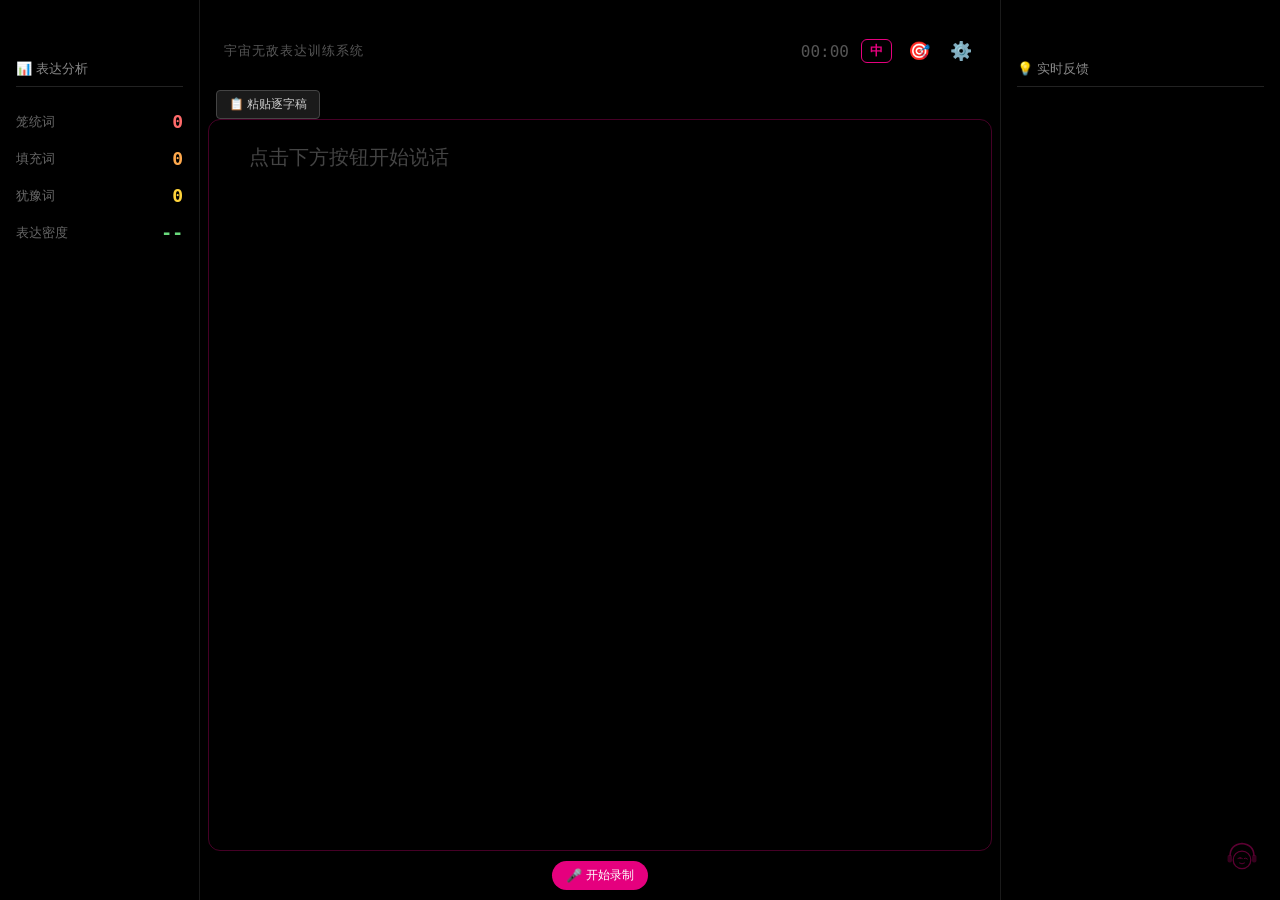
<file: src/index.html>
<!DOCTYPE html>
<html lang="zh-CN">
<head>
  <meta charset="UTF-8">
  <meta name="viewport" content="width=device-width, initial-scale=1.0">
  <title>宇宙无敌表达训练系统</title>
  <link rel="stylesheet" href="styles.css">
</head>
<body>
  <!-- 洋红闪烁边框 -->
  <div class="glow-border"></div>

  <!-- 主布局：三列 -->
  <div class="layout">
    <!-- 左栏：表达分析 -->
    <aside class="panel-left">
      <div class="panel-title">📊 表达分析</div>
      <div class="stat-row">
        <span class="stat-label">笼统词</span>
        <span id="stat-vague" class="stat-value stat-red">0</span>
      </div>
      <div class="stat-row">
        <span class="stat-label">填充词</span>
        <span id="stat-fillers" class="stat-value stat-orange">0</span>
      </div>
      <div class="stat-row">
        <span class="stat-label">犹豫词</span>
        <span id="stat-hedges" class="stat-value stat-yellow">0</span>
      </div>
      <div class="stat-row">
        <span class="stat-label">表达密度</span>
        <span id="stat-density" class="stat-value stat-green">--</span>
      </div>
    </aside>

    <!-- 中间：主内容区 -->
    <main class="main-area">
      <!-- 顶部栏 -->
      <div class="topbar">
        <span class="app-title">宇宙无敌表达训练系统</span>
        <div class="topbar-right">
          <span id="timer" class="timer">00:00</span>
          <button id="btn-language" class="btn-icon btn-language" title="练习语言">中</button>
          <button id="btn-prompt-editor" class="btn-icon" title="训练规则">🎯</button>
          <button id="btn-settings" class="btn-icon" title="设置">⚙️</button>
        </div>
      </div>

      <!-- 字幕区顶部工具栏 -->
      <div class="subtitle-topbar">
        <button id="btn-paste" class="btn-sm btn-paste-top">
          <span>📋</span> 粘贴逐字稿
        </button>
        <div class="subtitle-topbar-right">
          <button id="btn-copy-text" class="btn-sm hidden" title="复制原文">📋 复制</button>
          <button id="btn-save-text" class="btn-sm hidden" title="保存原文">💾 保存</button>
          <button id="btn-clear" class="btn-sm hidden" title="清空">🗑️ 清空</button>
        </div>
      </div>

      <!-- 字幕滚动区 -->
      <div id="subtitle-scroll" class="subtitle-scroll">
        <div id="subtitle-container" class="subtitle-container">
          <div class="subtitle-line hint">点击下方按钮开始说话</div>
        </div>
      </div>

      <!-- 底部按钮（只保留核心操作） -->
      <div class="action-bar">
        <button id="btn-start" class="btn-main btn-start">
          <span class="btn-icon-inner">🎤</span>
          <span class="btn-label">开始录制</span>
        </button>
        <button id="btn-pause" class="btn-main btn-pause hidden">
          <span class="btn-icon-inner">⏸️</span>
          <span class="btn-label">暂停</span>
        </button>
        <button id="btn-resume" class="btn-main btn-resume hidden">
          <span class="btn-icon-inner">▶️</span>
          <span class="btn-label">继续</span>
        </button>
        <button id="btn-stop" class="btn-main btn-stop hidden">
          <span class="btn-icon-inner">⏹️</span>
          <span class="btn-label">结束</span>
        </button>
        <button id="btn-report" class="btn-main btn-report hidden">
          <span class="btn-icon-inner">📋</span>
          <span class="btn-label">生成报告</span>
        </button>
      </div>
    </main>

    <!-- 右栏：实时反馈 -->
    <aside class="panel-right">
      <div class="panel-title">💡 实时反馈</div>
      <div id="feedback-content" class="feedback-content">
        <!-- 实时反馈内容 -->
      </div>
    </aside>
  </div>

  <!-- 耳机DJ少女 icon -->
  <div class="girl-icon">
    <svg width="44" height="44" viewBox="0 0 70 70" fill="none">
      <path d="M16 32 Q16 14 35 12 Q54 14 54 32" stroke="#E5007E" stroke-width="2.5" fill="none"/>
      <rect x="12" y="30" width="7" height="12" rx="3" fill="#E5007E" opacity="0.6"/>
      <rect x="51" y="30" width="7" height="12" rx="3" fill="#E5007E" opacity="0.6"/>
      <circle cx="35" cy="38" r="14" stroke="#E5007E" stroke-width="2" fill="none"/>
      <path d="M28 36 Q32 33 36 36" stroke="#E5007E" stroke-width="1.5" fill="none"/>
      <path d="M38 36 Q41 34 44 37" stroke="#E5007E" stroke-width="1.5" fill="none"/>
      <circle cx="32" cy="35.5" r="1.2" fill="#E5007E"/>
      <path d="M31 43 Q35 46 39 43" stroke="#E5007E" stroke-width="1.5" fill="none" stroke-linecap="round"/>
    </svg>
  </div>

  <!-- 粘贴逐字稿弹窗 -->
  <div id="paste-modal" class="modal hidden">
    <div class="modal-content">
      <div class="modal-header">
        <h2>📋 粘贴逐字稿</h2>
        <button id="btn-close-paste" class="btn-close">×</button>
      </div>
      <div class="modal-body" style="display:flex;flex-direction:column;gap:12px;">
        <p style="color:#888;font-size:13px;">把逐字稿粘贴进来，我帮你分析</p>
        <textarea id="paste-textarea" placeholder="在这里粘贴文字..." style="flex:1;min-height:300px;background:#0a0a0a;border:1px solid #333;border-radius:8px;padding:16px;color:#fff;font-size:14px;line-height:1.8;resize:none;font-family:inherit;"></textarea>
        <button id="btn-analyze-paste" style="background:#E5007E;color:#fff;border:none;border-radius:8px;padding:12px 20px;font-size:14px;cursor:pointer;align-self:flex-end;">🔍 开始分析</button>
      </div>
    </div>
  </div>

  <!-- 报告弹窗 -->
  <div id="report-modal" class="modal hidden">
    <div class="modal-content">
      <div class="modal-header">
        <h2>📋 表达分析报告</h2>
        <div class="modal-header-actions">
          <button id="btn-copy-report" class="btn-sm">📋 复制全文</button>
          <button id="btn-close-report" class="btn-close">×</button>
        </div>
      </div>
      <div id="report-body" class="modal-body">
      </div>
    </div>
  </div>

  <script src="app.js"></script>
</body>
</html>
</file>
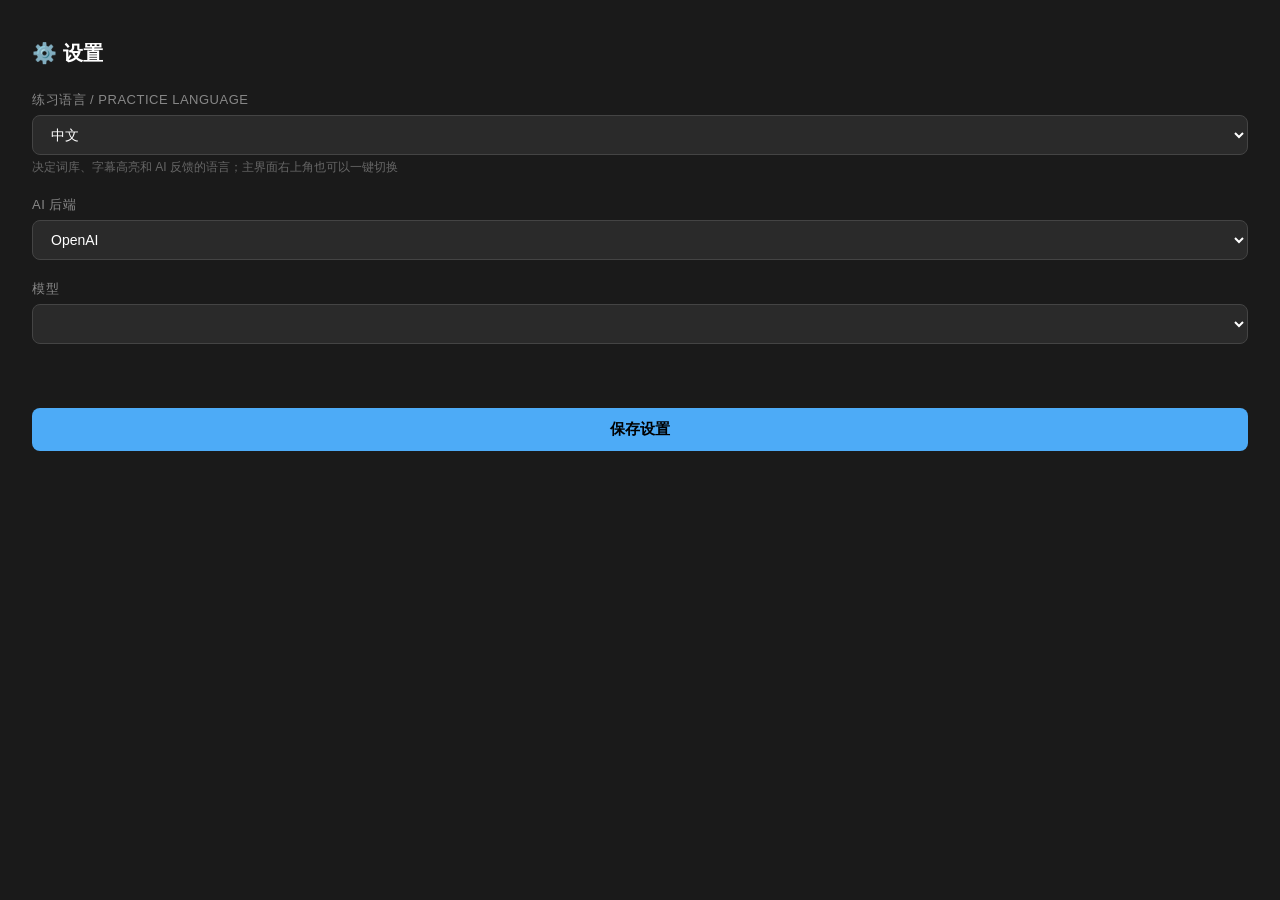
<file: src/settings.html>
<!DOCTYPE html>
<html lang="zh-CN">
<head>
  <meta charset="UTF-8">
  <meta name="viewport" content="width=device-width, initial-scale=1.0">
  <title>设置</title>
  <link rel="stylesheet" href="styles.css">
  <style>
    body {
      background: #1a1a1a;
      padding: 40px 32px 32px;
      display: block;
      overflow-y: auto;
      -webkit-app-region: drag;
    }

    .settings-container {
      -webkit-app-region: no-drag;
    }

    h1 {
      font-size: 20px;
      font-weight: 600;
      margin-bottom: 24px;
      color: #fff;
    }

    .form-group {
      margin-bottom: 20px;
    }

    .form-group label {
      display: block;
      font-size: 13px;
      color: #888;
      margin-bottom: 6px;
      text-transform: uppercase;
      letter-spacing: 0.5px;
    }

    .form-group select,
    .form-group input {
      width: 100%;
      padding: 10px 14px;
      background: #2a2a2a;
      border: 1px solid #444;
      border-radius: 8px;
      color: #fff;
      font-size: 14px;
      outline: none;
      transition: border-color 0.2s;
    }

    .form-group select:focus,
    .form-group input:focus {
      border-color: #4dabf7;
    }

    .form-group input::placeholder {
      color: #666;
    }

    .form-group .hint {
      font-size: 12px;
      color: #666;
      margin-top: 4px;
    }

    .conditional {
      display: none;
    }

    .conditional.visible {
      display: block;
    }

    .btn-save {
      width: 100%;
      padding: 12px;
      background: #4dabf7;
      color: #000;
      border: none;
      border-radius: 8px;
      font-size: 15px;
      font-weight: 600;
      cursor: pointer;
      margin-top: 24px;
      transition: background 0.2s;
    }

    .btn-save:hover {
      background: #339af0;
    }

    .message-container {
      position: relative;
      height: 20px;
      margin-top: 12px;
    }

    .save-success {
      position: absolute;
      left: 0;
      right: 0;
      text-align: center;
      color: #69db7c;
      font-size: 13px;
      opacity: 0;
      transition: opacity 0.3s;
    }

    .save-success.show {
      opacity: 1;
    }

    .connection-error {
      position: absolute;
      left: 0;
      right: 0;
      text-align: center;
      color: #ff6b6b;
      font-size: 13px;
      opacity: 0;
      transition: opacity 0.3s;
      word-break: break-all;
    }

    .connection-error.show {
      opacity: 1;
    }

    .model-presets {
      font-size: 12px;
      color: #666;
      margin-top: 4px;
    }

    .btn-save.loading {
      opacity: 0.6;
      pointer-events: none;
    }
  </style>
</head>
<body>
  <div class="settings-container">
    <h1>⚙️ 设置</h1>

    <div class="form-group">
      <label>练习语言 / Practice language</label>
      <select id="language">
        <option value="zh">中文</option>
        <option value="en">English</option>
      </select>
      <div class="hint">决定词库、字幕高亮和 AI 反馈的语言；主界面右上角也可以一键切换</div>
    </div>

    <div class="form-group">
      <label>AI 后端</label>
      <select id="provider">
        <option value="openai">OpenAI</option>
        <option value="deepseek">DeepSeek（推荐）</option>
        <option value="ollama">Ollama（本地）</option>
        <option value="custom">自定义 OpenAI 兼容</option>
      </select>
    </div>

    <div class="form-group conditional" id="group-apikey">
      <label>API Key</label>
      <input type="password" id="apikey" placeholder="输入你的 API Key">
      <div class="hint" id="apikey-hint">在 platform.deepseek.com 获取</div>
    </div>

    <div class="form-group">
      <label>模型</label>
      <select id="model">
        <!-- 动态填充 -->
      </select>
      <div class="model-presets" id="model-hint"></div>
    </div>

    <div class="form-group conditional" id="group-ollama">
      <label>Ollama 地址</label>
      <input type="text" id="ollama-url" placeholder="http://localhost:11434">
    </div>

    <div class="form-group conditional" id="group-custom">
      <label>OPENAI 协议 BASE URL</label>
      <input type="text" id="custom-base-url" placeholder="https://api.example.com/v1">
      <div class="hint">请求时会自动追加 /chat/completions</div>
    </div>

    <div class="form-group conditional" id="group-custom-model">
      <label>自定义模型名</label>
      <input type="text" id="custom-model" placeholder="model-name">
    </div>

    <div class="message-container">
      <div class="save-success" id="save-success">✓ 已保存</div>
      <div class="connection-error" id="connection-error"></div>
    </div>
    <button class="btn-save" id="btn-save">保存设置</button>
  </div>

  <script src="settings.js"></script>
</body>
</html>
</file>
<file: src/styles.css>
/* ===== V2 全局 ===== */
* { margin: 0; padding: 0; box-sizing: border-box; }

body {
  background: #000;
  color: #fff;
  font-family: -apple-system, BlinkMacSystemFont, "PingFang SC", "Hiragino Sans GB", sans-serif;
  height: 100vh;
  overflow: hidden;
  -webkit-app-region: drag;
}

button, input, select, .subtitle-scroll, .feedback-content, .modal-body {
  -webkit-app-region: no-drag;
}

.hidden { display: none !important; }

/* ===== 洋红闪烁边框（只框字幕区） ===== */
.glow-border {
  display: none;
}

/* ===== 三列布局 ===== */
.layout {
  display: grid;
  grid-template-columns: 200px 1fr 280px;
  height: 100vh;
  gap: 0;
}

/* 左栏 */
.panel-left {
  padding: 60px 16px 16px;
  border-right: 1px solid #1a1a1a;
  overflow: hidden;
}

/* 右栏 */
.panel-right {
  padding: 60px 16px 16px;
  border-left: 1px solid #1a1a1a;
  display: flex;
  flex-direction: column;
  overflow: hidden;
}

.panel-title {
  font-size: 13px;
  color: #888;
  margin-bottom: 16px;
  padding-bottom: 8px;
  border-bottom: 1px solid #222;
}

.btn-sm {
  padding: 3px 8px;
  font-size: 11px;
  border: 1px solid #333;
  border-radius: 4px;
  background: #1a1a1a;
  color: #aaa;
  cursor: pointer;
  transition: all 0.2s;
  white-space: nowrap;
}

.btn-sm:hover {
  background: #333;
  color: #fff;
  border-color: #E5007E;
}

.subtitle-topbar {
  display: flex;
  justify-content: space-between;
  align-items: center;
  padding: 8px 16px 0;
  flex-shrink: 0;
}

.subtitle-topbar-right {
  display: flex;
  gap: 4px;
}

.btn-paste-top {
  background: #1a1a1a;
  border-color: #444;
  color: #ccc;
  padding: 5px 12px;
  font-size: 12px;
}

.btn-paste-top:hover {
  border-color: #E5007E;
  color: #fff;
}

.modal-header-actions {
  display: flex;
  align-items: center;
  gap: 8px;
}

/* 统计 */
.stat-row {
  display: flex;
  justify-content: space-between;
  align-items: center;
  padding: 8px 0;
}
.stat-label { font-size: 13px; color: #666; }
.stat-value { font-size: 18px; font-weight: 600; font-family: "SF Mono", monospace; }
.stat-red { color: #ff6b6b; }
.stat-orange { color: #ffa94d; }
.stat-yellow { color: #ffd43b; }
.stat-green { color: #69db7c; }

/* 实时反馈 */
.feedback-content {
  flex: 1;
  overflow-y: auto;
  font-size: 13px;
  line-height: 1.6;
  color: #ccc;
}
.feedback-item {
  padding: 8px 0;
  border-bottom: 1px solid #1a1a1a;
  color: #ddd;
}
.feedback-item:last-child { border-bottom: none; }
.feedback-item.type-vague { color: #ffd43b; }
.feedback-item.type-filler { color: #888; font-size: 12px; }
.feedback-item.type-hedge { color: #ffa94d; }
.feedback-item.type-ai { color: #fff; }
.feedback-item.type-good { color: #69db7c; }

/* ===== 中间主区域 ===== */
.main-area {
  display: flex;
  flex-direction: column;
  height: 100vh;
  overflow: hidden;
}

/* 顶栏 */
.topbar {
  display: flex;
  justify-content: space-between;
  align-items: center;
  padding: 16px 24px;
  padding-top: 36px;
  flex-shrink: 0;
}
.app-title { font-size: 13px; color: #555; letter-spacing: 1px; }
.topbar-right { display: flex; align-items: center; gap: 12px; }
.timer { font-size: 16px; font-family: "SF Mono", monospace; color: #555; }
.timer.active { color: #E5007E; animation: pulse 1.5s ease-in-out infinite; }
@keyframes pulse { 0%,100%{opacity:1;} 50%{opacity:0.5;} }
.btn-icon { background:none; border:none; font-size:18px; cursor:pointer; padding:4px; }

/* 字幕滚动区——关键！ */
.subtitle-scroll {
  flex: 1;
  overflow-y: auto;
  padding: 20px 40px 20px;
  min-height: 0;
  border: 1.5px solid rgba(229, 0, 126, 0.3);
  border-radius: 12px;
  margin: 0 8px;
  animation: subtitleGlow 3s ease-in-out infinite;
}
@keyframes subtitleGlow {
  0%, 100% { border-color: rgba(229,0,126,0.2); box-shadow: inset 0 0 10px rgba(229,0,126,0.03); }
  50% { border-color: rgba(229,0,126,0.5); box-shadow: inset 0 0 15px rgba(229,0,126,0.06); }
}
.subtitle-container {
  max-width: 800px;
  display: flex;
  flex-direction: column;
  gap: 14px;
}
.subtitle-line {
  font-size: 26px;
  font-weight: 300;
  line-height: 1.7;
  color: #fff;
  word-break: break-word;
}
.subtitle-line.old { color: #666; font-size: 22px; }
.subtitle-line.hint { color: #444; font-size: 20px; }
.subtitle-line.interim-line { color: #aaa; }

/* 高亮 */
.subtitle-line .filler { color: #ff6b6b; text-decoration: underline wavy; }
.subtitle-line .hedge { color: #ffa94d; }
.subtitle-line .vague { color: #ffd43b; border-bottom: 2px dashed #ffd43b; }

/* 底部按钮栏 */
.action-bar {
  display: flex;
  justify-content: center;
  align-items: center;
  gap: 8px;
  padding: 10px 16px;
  flex-shrink: 0;
}
.btn-main {
  display: flex; align-items: center; gap: 4px;
  padding: 6px 14px; border: none; border-radius: 20px;
  font-size: 12px; font-weight: 500; cursor: pointer;
  transition: all 0.2s;
}
.btn-icon-inner { font-size: 13px; }
.btn-label { font-size: 12px; }

.btn-start { background: #E5007E; color: #fff; }
.btn-start:hover { background: #cc006e; transform: scale(1.02); }
.btn-pause { background: #ffa94d; color: #000; }
.btn-pause:hover { background: #e09540; }
.btn-resume { background: #E5007E; color: #fff; }
.btn-resume:hover { background: #cc006e; }
.btn-stop { background: #ff4444; color: #fff; }
.btn-stop:hover { background: #cc3333; }
.btn-report { background: #222; color: #fff; border: 1px solid #E5007E; }
.btn-report:hover { background: #333; }
.btn-copy-text { background: #222; color: #fff; border: 1px solid #444; }
.btn-copy-text:hover { background: #333; border-color: #ffd43b; }
.btn-save-text { background: #222; color: #fff; border: 1px solid #444; }
.btn-save-text:hover { background: #333; border-color: #69db7c; }
.btn-clear { background: #222; color: #888; border: 1px solid #333; }
.btn-clear:hover { background: #333; color: #ff6b6b; border-color: #ff6b6b; }

/* ===== 少女icon ===== */
.girl-icon {
  position: fixed;
  bottom: 16px; right: 16px;
  opacity: 0.4;
  z-index: 50;
  pointer-events: none;
}

/* ===== 报告弹窗 ===== */
.modal {
  position: fixed;
  top: 0; left: 0; right: 0; bottom: 0;
  background: rgba(0,0,0,0.9);
  display: flex;
  align-items: center;
  justify-content: center;
  z-index: 1000;
}
.modal-content {
  background: #111;
  border: 1px solid #E5007E;
  border-radius: 16px;
  width: 92%;
  max-width: 800px;
  height: 88vh;
  display: flex;
  flex-direction: column;
}
.modal-header {
  display: flex;
  justify-content: space-between;
  align-items: center;
  padding: 16px 24px;
  border-bottom: 1px solid #222;
  flex-shrink: 0;
}
.modal-header h2 { font-size: 16px; font-weight: 600; }
.btn-close { background:none; border:none; color:#888; font-size:22px; cursor:pointer; }
.btn-close:hover { color:#fff; }
.modal-body {
  padding: 24px;
  overflow-y: auto;
  flex: 1;
  min-height: 0;
  font-size: 14px;
  line-height: 1.9;
  color: #ddd;
}
.modal-body h2 { color: #E5007E; margin-top: 20px; margin-bottom: 8px; font-size: 16px; }
.modal-body h3 { color: #fff; margin-top: 14px; font-size: 14px; }
.modal-body blockquote { border-left: 3px solid #E5007E; padding-left: 12px; color: #999; margin: 8px 0; }
.modal-body code { background: #1a1a1a; padding: 2px 6px; border-radius: 4px; color: #E5007E; font-size: 13px; }
.modal-body table { width: 100%; border-collapse: collapse; margin: 8px 0; }
.modal-body th, .modal-body td { border: 1px solid #333; padding: 6px 10px; text-align: left; font-size: 13px; }
.modal-body th { background: #1a1a1a; color: #E5007E; }

/* 滚动条 */
::-webkit-scrollbar { width: 5px; }
::-webkit-scrollbar-track { background: transparent; }
::-webkit-scrollbar-thumb { background: #333; border-radius: 3px; }
::-webkit-scrollbar-thumb:hover { background: #555; }

/* Language toggle (zh / en) */
.btn-language {
  font-size: 13px;
  font-weight: 700;
  color: #E5007E;
  border: 1px solid #E5007E;
  border-radius: 6px;
  padding: 2px 8px;
  line-height: 1.4;
}
.btn-language:hover { background: rgba(229, 0, 126, 0.15); }
</file>
